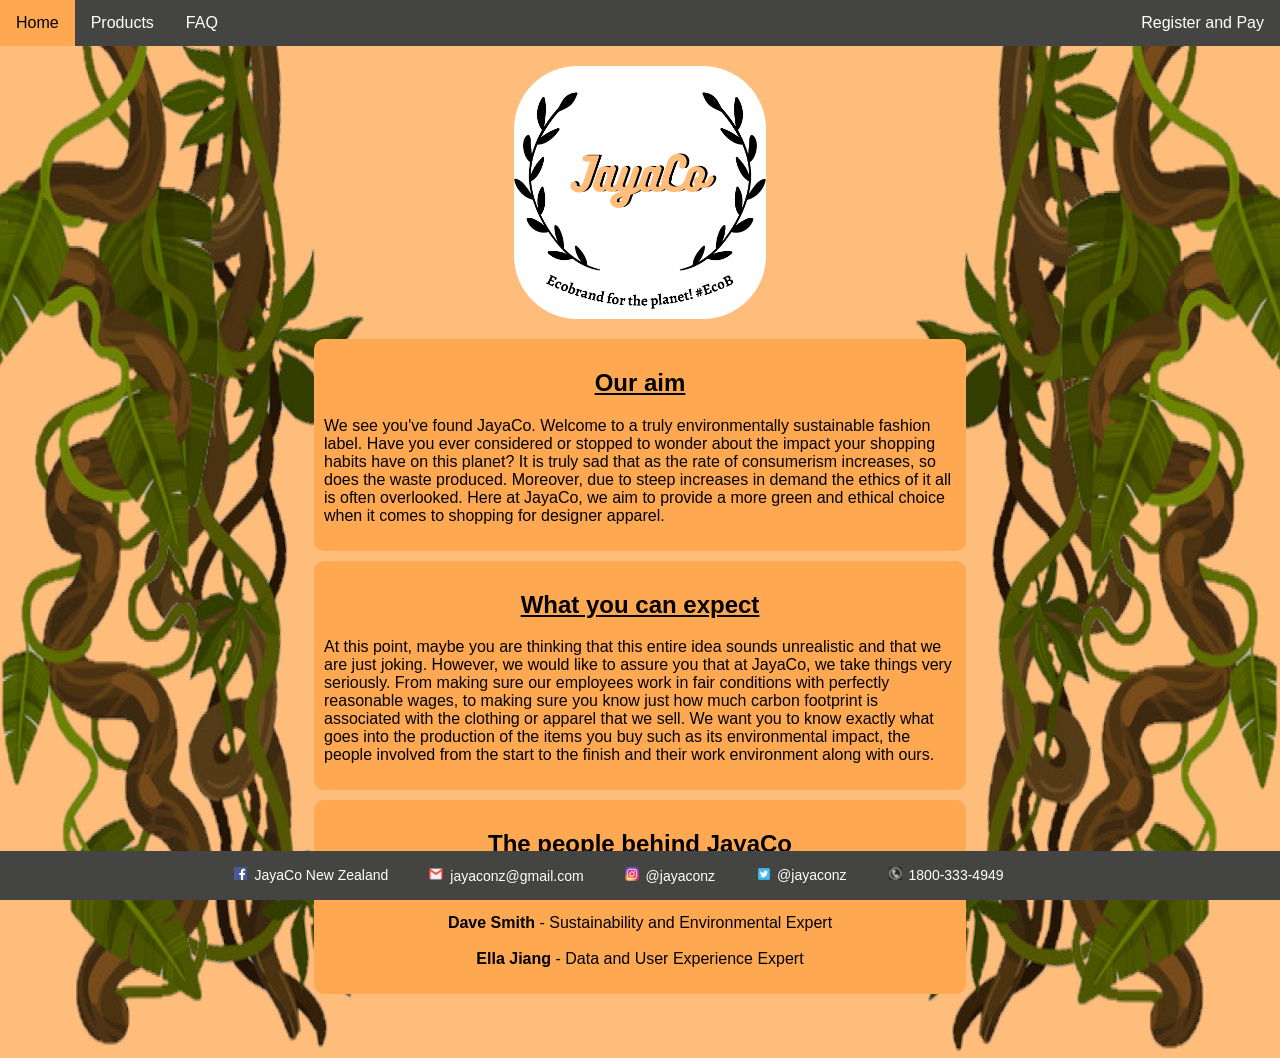
<file: Project/index.html>
<!DOCTYPE html>

<html><!-- Do NOT put any content outside of the HTML tags-->
	<head>
		<title>JayaCo - Home Page</title>
		<link rel= "stylesheet" type="text/css" href="style.css">
		<script src="myscripts.js"></script>
	</head>
	
    <!-- All content visible on the webpage will be inside the body tags below-->
	<body id="index"> 
		<!-- Navigation Bar -->
		<div id="navigation">
			<ul>
				<li><a class="active" href="index.html">Home</a></li>
				<li><a class="inactive" href="products.html">Products</a></li>
				<li><a class="inactive" href="faq.html">FAQ</a></li>
				<li style="float:right"><a class="inactive" href="regpay.html">Register and Pay</a></li>
			</ul>
		</div>
				<br>
				
		<img class="logo" src="JayaCo.png" alt="JayaCo logo">
		
		<!-- Company Aim -->
		<div id="aim">
			<h2>Our aim</h2>
			<p> We see you've found JayaCo. Welcome to a truly environmentally sustainable fashion label. Have you ever considered or stopped to wonder about the impact your shopping habits have on this planet? It is truly sad that as the rate of consumerism increases, so does the waste produced. Moreover, due to steep increases in demand the ethics of it all is often overlooked. Here at JayaCo, we aim to provide a more green and ethical choice when it comes to shopping for designer apparel. </p>
		</div>
		
		<!-- Expectations -->
		<div id="expectation">
			<h2>What you can expect</h2>
			<p> At this point, maybe you are thinking that this entire idea sounds unrealistic and that we are just joking. However, we would like to assure you that at JayaCo, we take things very seriously. From making sure our employees work in fair conditions with perfectly reasonable wages, to making sure you know just how much carbon footprint is associated with the clothing or apparel that we sell. We want you to know exactly what goes into the production of the items you buy such as its environmental impact, the people involved from the start to the finish and their work environment along with ours. </p>
		</div>
		
		<!-- Company Creators -->
		<div id="creators">
			<h2>The people behind JayaCo</h2>
			<dl>
				<dt><b>Alex Tearoa</b> - Clothes and Fashion Design Expert </dt>
					<br>
				<dt><b>Dave Smith</b> - Sustainability and Environmental Expert </dt>
					<br>
				<dt><b>Ella Jiang</b> - Data and User Experience Expert </dt>
				
			</dl>
			
		</div>

		<div id="footer">
			<ul>
				<li class="facebook">JayaCo New Zealand</li>
				<li class="email">jayaconz@gmail.com</li>
				<li class="instagram">@jayaconz</li>
				<li class="twitter">@jayaconz</li>
				<li class="mobile">1800-333-4949</l1>
			</ul>
		</div>

				<br>
				<br>

	</body>
</html>
</file>
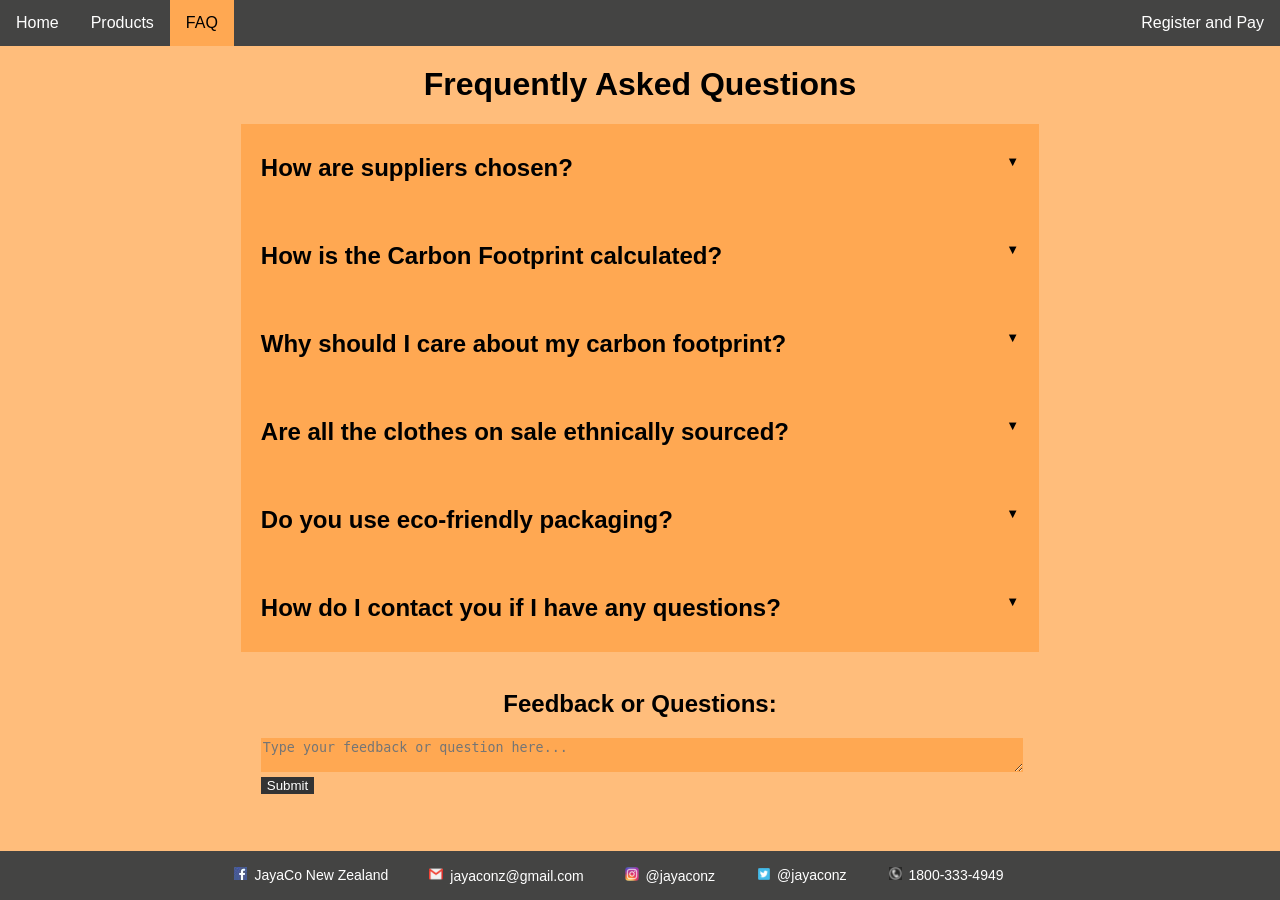
<file: Project/faq.html>
<!DOCTYPE html>

<html><!-- Do NOT put any content outside of the HTML tags-->
	<head>
		<title>JayaCo - FAQs</title>
		<link rel= "stylesheet" type="text/css" href="style.css">
		<script src="myscripts.js"></script>
	</head>
	
    <!-- All content visible on the webpage will be inside the body tags below-->
	<body id="faq"> 
		<!-- Navigation Bar -->
		<div id="navigation">
			<ul>
				<li><a class="inactive" href="index.html">Home</a></li>
				<li><a class="inactive" href="products.html">Products</a></li>
				<li><a class="active" href="faq.html">FAQ</a></li>
				<li style="float:right"><a class="inactive" href="regpay.html">Register and Pay</a></li>
			</ul>
		</div>

			<br>
		
		<!-- FAQ -->
		<h1 class="title">Frequently Asked Questions</h1>
		<div class="faq_div">
		
			<!-- First Question -->
			<div class="faq">
				<h2 class="faq_question" onclick="faqDropdown(1)"> How are suppliers chosen? </h2>
				<p id="faqAns1" class="faq_answer"> We run thorough background checks on supply chains to examine their work ethics, employee wage and working conditions. Furthermore, JayaCo choose suppliers that have the same aim as us that is the make ethically produced and environmentally sustainable fashion. </p>
			</div>
			
			<!-- Second Question -->
			<div class="faq">
				<h2 class="faq_question" onclick="faqDropdown(2)"> How is the Carbon Footprint calculated? </h2>
				<p id="faqAns2" class="faq_answer"> Based on metrics such as shipping distance from production site to main distribution centre and the amount of waste produced. By applying a factor to both of these metrics according to their environmental impact a carbon footprint score is calculated for each item of clothing. This score is used to calculate your carbon footprint according to the number of clothing you wish to purchase. </p>
			</div>
			
			<!-- Third Question -->
			<div class="faq">
				<h2 class="faq_question" onclick="faqDropdown(3)"> Why should I care about my carbon footprint? </h2>
				<p id="faqAns3" class="faq_answer"> During these recent years, there has been an increase in climate change and pollution around the world. Doing our part, even if really small, matters. That is why we created this platform to raise awareness and help give people the choice of sustainability. </p>
			</div>
			
			<!-- Forth Question -->
			<div class="faq">
				<h2 class="faq_question" onclick="faqDropdown(4)"> Are all the clothes on sale ethnically sourced? </h2>
				<p id="faqAns4" class="faq_answer"> JayaCo makes sure that ourselves, the suppliers and companies that we associate with treat their employees with respect, providing them with good working conditions and at least a living wage. We also ensure that our products are sold using fair-trade principles. </p>
			</div>
			
			<!-- Fifth Question -->
			<div class="faq">
				<h2 class="faq_question" onclick="faqDropdown(5)"> Do you use eco-friendly packaging? </h2>
				<p id="faqAns5" class="faq_answer"> All our products are packed using 100% biodegradable packaging. We want to show that we indeed do practice what we preach. </p>
			</div>
			
			<!-- Sixth Question -->
			<div class="faq">
				<h2 class="faq_question" onclick="faqDropdown(6)"> How do I contact you if I have any questions? </h2>
				<p id="faqAns6" class="faq_answer"> There are many ways you can contact us. We are on popular social media platforms such as Facebook, Twitter and Instagram. You can also flick us an email or call our landline. The details can be found below (also on each page of the website). Our landline is responsive from 8am-8pm on weekdays and 10am-5pm on weekends. </p>
			</div>
		</div>
		
			<br>
			
		<!-- Feedback Form -->
		<div id="feedback">
			<h2> Feedback or Questions: </h3>
			<textarea id="message" placeholder="Type your feedback or question here..."></textarea>
				<br>
			<button type="button" onclick="submitFeedback()">Submit</button>
			<p id="sent"></p>
		</div>
	
			<br>
		
		<!-- Page Footer -->
		<div id="footer">
			<ul>
				<li class="facebook">JayaCo New Zealand</li>
				<li class="email">jayaconz@gmail.com</li>
				<li class="instagram">@jayaconz</li>
				<li class="twitter">@jayaconz</li>
				<li class="mobile">1800-333-4949</l1>
			</ul>
		</div>

	</body>
</html>
</file>
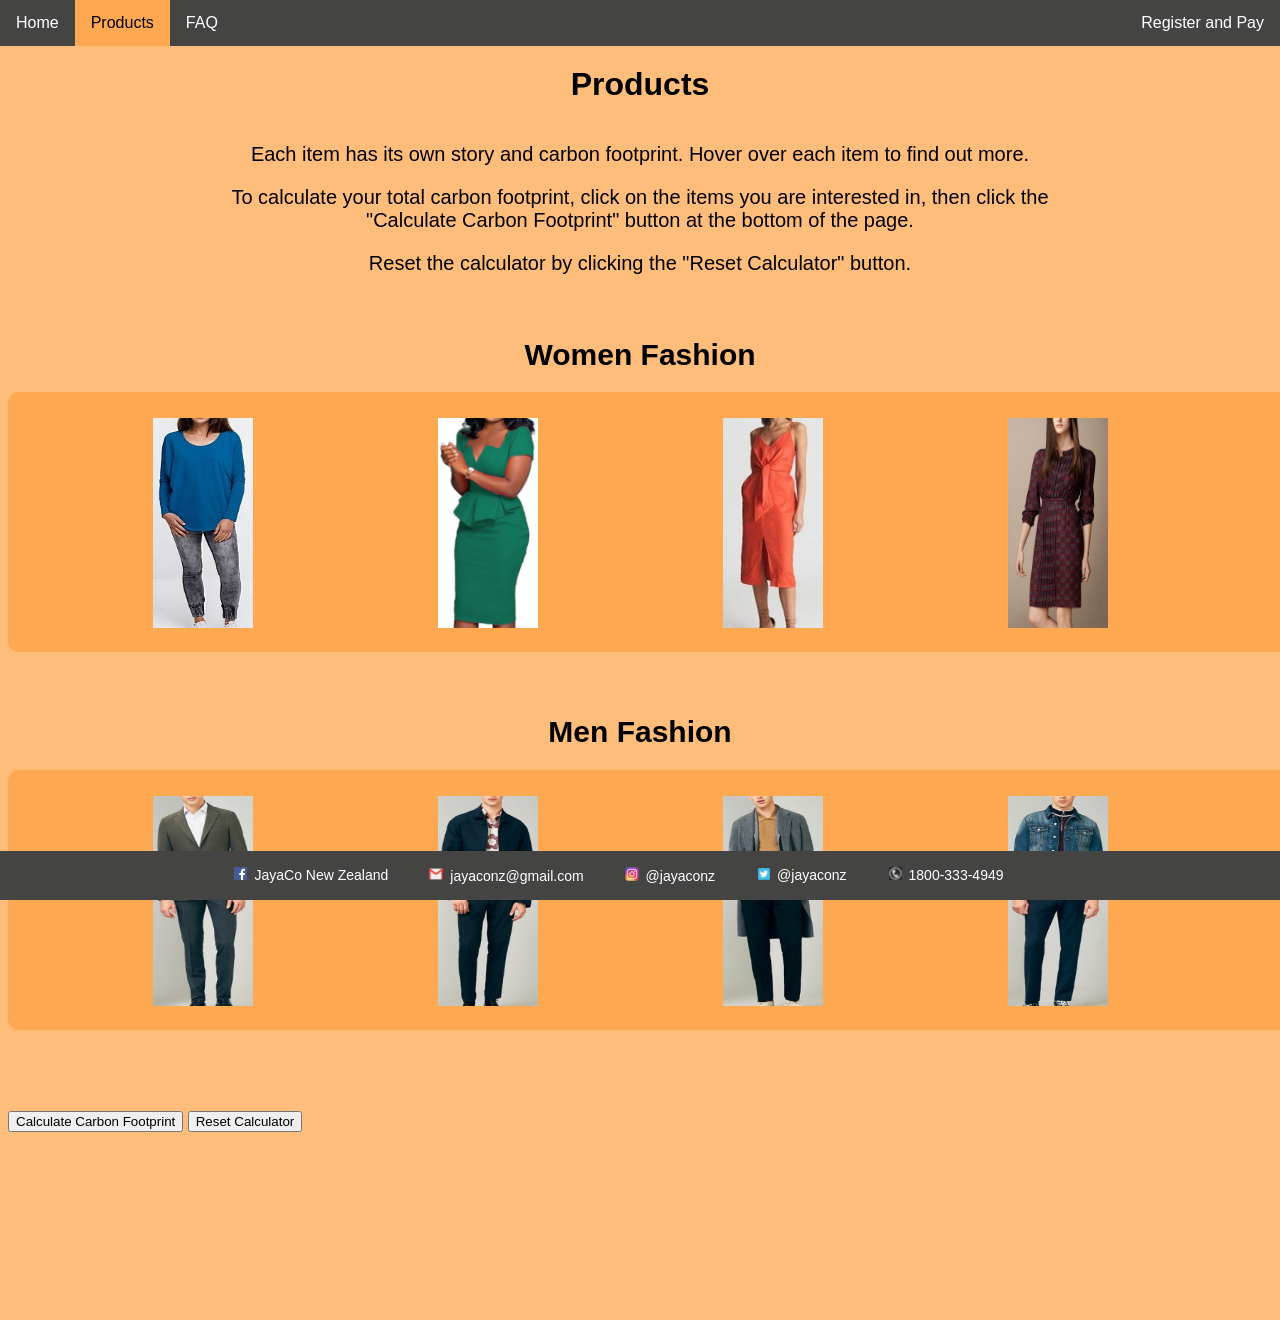
<file: Project/products.html>
<!DOCTYPE html>

<html><!-- Do NOT put any content outside of the HTML tags-->
	<head>
		<title>JayaCo - Products</title>
		<link rel= "stylesheet" type="text/css" href="style.css">
		<script src="myscripts.js"></script>
	</head>
	
    <!-- All content visible on the webpage will be inside the body tags below-->
	<body id="products"> 
	
		<!-- Navigation Bar -->
		<div id="navigation">
			<ul>
				<li><a class="inactive" href="index.html">Home</a></li>
				<li><a class="active" href="products.html">Products</a></li>
				<li><a class="inactive" href="faq.html">FAQ</a></li>
				<li style="float:right"><a class="inactive" href="regpay.html">Register and Pay</a></li>
			</ul>
		</div>
		
			<br>
		
		<!-- Products -->
		<h1 class="title"> Products </h1>
		
		<div id="products_intro">
			<p> Each item has its own story and carbon footprint. Hover over each item to find out more. </p>
			<p> To calculate your total carbon footprint, click on the items you are interested in, then click the "Calculate Carbon Footprint" button at the bottom of the page. </p>
			<p> Reset the calculator by clicking the "Reset Calculator" button. </p>
		</div>
		
		<!-- Women Products -->
		<h1 class="product_title"> Women Fashion </h1>
		
		<div id="women_clothing">
			<ul>
				<li>
					<div class="dropdown1">
						<!-- Product -->
						<img onclick="calculateCarbon(10, 0.5, 35)" src="women blue blouse.jpg" alt="Womens Blue Blouse">
						<!-- Description (Hidden) -->
						<div class="hidden1">
							<p> $35 </p>
							<p><b> Sea Blue Blouse </b></p>
							<p>This vibrant blouse is made using organic dye and 95% recycled materials. Production of this blouse takes place in an eco-friendly warehouse nearby. </p>
							<p class="green"> Shipping distance: 10km </p>
							<p class="green"> Waste produced: 0.5kg </p>
						</div>
						
					</div>
				</li>
				<li>
					<div class="dropdown2">
						<!-- Product -->
						<img onclick="calculateCarbon(20, 0.25, 65)" src="women green dress.jpg" alt="Womens Green Dress">
						<!-- Description (Hidden) -->
						<div class="hidden2">
							<p> $65 </p>
							<p><b> Earthy Flake Green Dress </b></p>
							<p> This stunning formal dress is made-to-order to reduce waste from mass production. Made from upcycling unused items of clothing. 10% of sales proceed to local animal shelters.</p>
							<p class="green"> Shipping distance: 20km </p>
							<p class="green"> Waste produced: 0.25kg </p>
						</div>
						
					</div>
				</li>
				<li>
					<div class="dropdown3">
						<!-- Product -->
						<img onclick="calculateCarbon(45, 0.7, 55)" src="women orange dress.jpg" alt="Womens Orange Dress">
						<!-- Description (Hidden) -->
						<div class="hidden3">
							<p> $55 </p>
							<p><b> Sun Orange Picnic Dress </b></p>
							<p> A comfortable, easy to wear evening dress that is produced by an initiation to give jobs to the disabled while meeting the standard wage and work conditions.</p>
							<p class="green"> Shipping distance: 45km </p>
							<p class="green"> Waste produced: 0.7kg </p>
						</div>
						
					</div>
				</li>
				<li>
					<div class="dropdown4">
						<!-- Product -->
						<img onclick="calculateCarbon(15, 0.2, 60)" src="women print dress.jpg" alt="Womens Print Dress">
						<!-- Description (Hidden) -->
						<div class="hidden4">
							<p> $60 </p>
							<p><b> Classy Print Dress </b></p>
							<p> This fashionable yet classy dress is hand-made by a small eco-friendly business supporting the reduction of chemical waste. Methods used produce minimal waste and labour friendly. </p>
							<p class="green"> Shipping distance: 15km </p>
							<p class="green"> Waste produced: 0.2kg </p>
						</div>
						
					</div>
				</li>
				<li>
					<div class="dropdown5">
						<!-- Product -->
						<img onclick="calculateCarbon(20, 0.15, 55)" src="women rose skirt.jpg" alt="Womens Rose Skirt">
						<!-- Description (Hidden) -->
						<div class="hidden5">
							<p> $55 </p>
							<p><b> Chic White Skirt with Rose Print </b></p>
							<p> Cute, Chic and Clean. Specially designed to use 15% less material from thorough research. Also made using 75% recycled plastic and 15% fabric waste from factories. </p>
							<p class="green"> Shipping distance: 20km </p>
							<p class="green"> Waste produced: 0.15kg </p>
						</div>
						
					</div>
				</li>
			</ul>
		</div>
		
		<!-- Men Products -->
		<h1 class="product_title"> Men Fashion </h1>
		
		<div id="men_clothing">
			<ul>
				<li>
					<div class="dropdown6">
						<!-- Product -->
						<img onclick="calculateCarbon(35, 0.9, 75)" src="men business casual.jpg" alt="Mens Business Casual Outfit">
						<!-- Description (Hidden) -->
						<div class="hidden6">
							<p> $75 </p>
							<p><b> Busy Business Casual Blazer </b></p>
							<p> This work-ready blazer is made to order by proffesional tailors that support the use of organic, reusable and recyclable material while providing a safe learning and working environment to vocational students. </p>
							<p class="green"> Shipping distance: 35km </p>
							<p class="green"> Waste produced: 0.9kg </p>
						</div>	
						
					</div>
				</li>
				<li>
					<div class="dropdown7">
						<!-- Product -->
						<img onclick="calculateCarbon(20, 0.23, 65)" src="men flower print.jpg" alt="Mens Flower Print with Jacket">
						<!-- Description (Hidden) -->
						<div class="hidden7">
							<p> $65 </p>
							<p><b> Flower Print with Navy Blue Jacket </b></p>
							<p> Stylish yet simple, this is a combination that fits any occasion. Jacket is reversible, saving tons of material and shelf-space with increased shelf-life. </p>
							<p class="green"> Shipping distance: 20km </p>
							<p class="green"> Waste produced: 0.23kg </p>
						</div>	
						
					</div>
				</li>
				<li>
					<div class="dropdown8">
						<!-- Product -->
						<img onclick="calculateCarbon(15, 0.5, 60)" src="men grey coat brown collar.jpg" alt="Mens Grey Coat">
						<!-- Description (Hidden) -->
						<div class="hidden8">
							<p> $60 </p>
							<p><b> Grey Coat </b></p>
							<p> This coat is made of synthetic fur engineered in eco labs that aim to reduce the environmental impact of fashion towards the climate and wildlife. </p>
							<p class="green"> Shipping distance: 15km </p>
							<p class="green"> Waste produced: 0.5kg </p>
						</div>	
						
					</div>
				</li>
				<li>
					<div class="dropdown9">
						<!-- Product -->
						<img onclick="calculateCarbon(50, 0.15, 75)" src="men jean jacket.jpg" alt="Mens Jean Jacket">
						<!-- Description (Hidden) -->
						<div class="hidden9">
							<p> $75 </p>
							<p><b> Jeans Jacket </b></p>
							<p> This jeans is produced ethically by factories that take their employee safety and wellbeing seriously while supporting research to reduce the material waste produced. Currently made using 50% recycled fabric. </p>
							<p class="green"> Shipping distance: 50km </p>
							<p class="green"> Waste produced: 0.15kg </p>
						</div>	
						
					</div>
				</li>
				<li>
					<div class="dropdown10">
						<!-- Product -->
						<img onclick="calculateCarbon(26, 0.25, 80)" src="men long coat with jeans.jpg" alt="Mens Long Coat">
						<!-- Description (Hidden) -->
						<div class="hidden10">
							<p> $80 </p>
							<p><b> Long Coat </b></p>
							<p> The perfect outerwear for a chilly night out at town. The stylish look will have people turning heads and even more when they find out its made out of recycled plastic bottles. Look good while saving the planet, it doesn't get better than that. </p>
							<p class="green"> Shipping distance: 26km </p>
							<p class="green"> Waste produced: 0.25kg </p>
						</div>	
						
					</div>
				</li>
			</ul>
		</div>
		
			<br>
		
		<!-- Buttons for calculating carbon footprint and reset button -->
		<button id="calculate" type=button onclick="showCarbon()">Calculate Carbon Footprint</button>
		<button id="reset" type=button onclick="resetCalculator()">Reset Calculator</button>
			
			<br>
			<br>
			<br>
			<br>
		
		<!-- Page Footer -->
		<div id="footer">
			<ul>
				<li class="facebook">JayaCo New Zealand</li>
				<li class="email">jayaconz@gmail.com</li>
				<li class="instagram">@jayaconz</li>
				<li class="twitter">@jayaconz</li>
				<li class="mobile">1800-333-4949</l1>
			</ul>
		</div>
		
	</body>
</html>
</file>
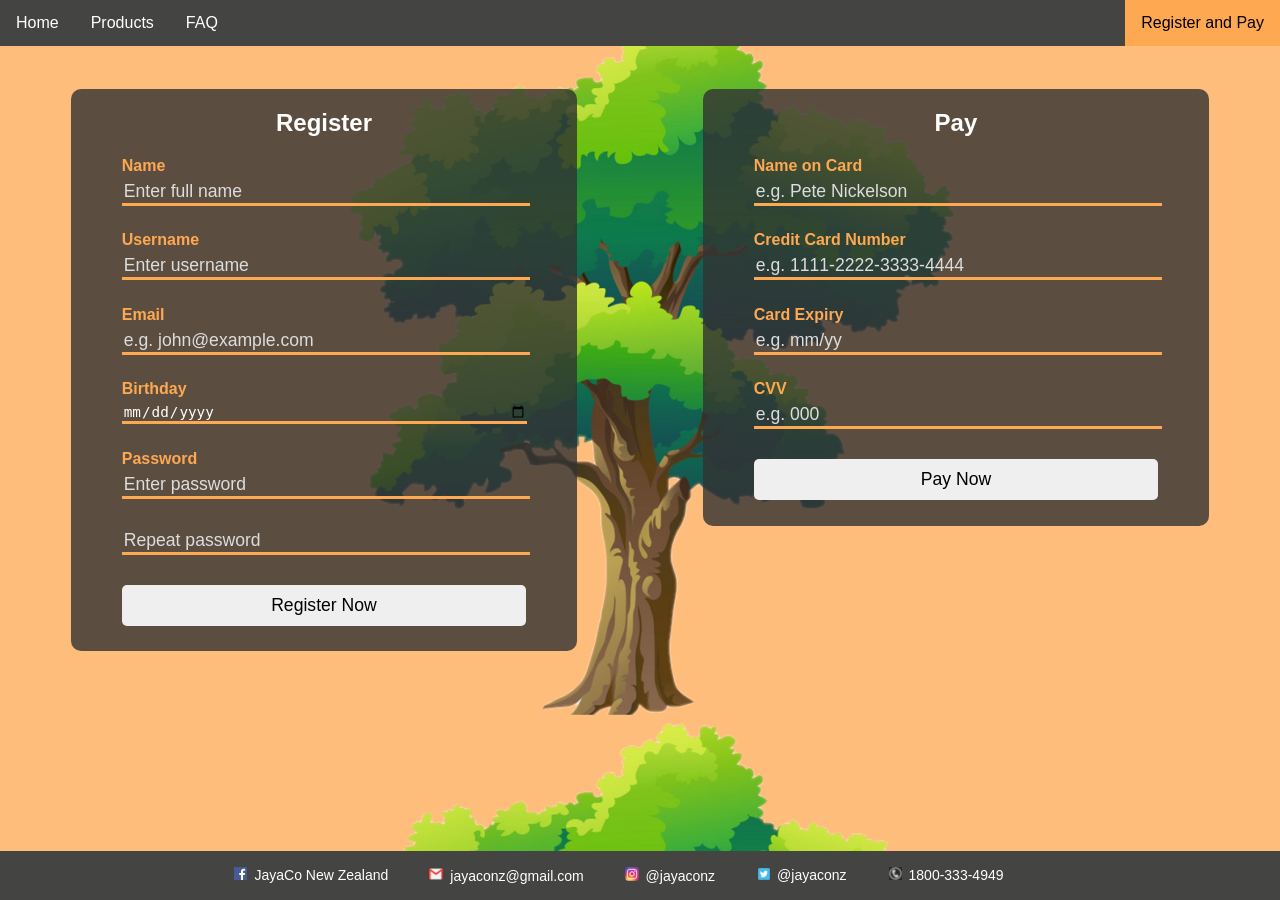
<file: Project/regpay.html>
<!DOCTYPE html>

<html><!-- Do NOT put any content outside of the HTML tags-->
	<head>
		<title>JayaCo - Register and Pay</title>
		<link rel= "stylesheet" type="text/css" href="style.css">
		<script src="myscripts.js"></script>
	</head>
	
    <!-- All content visible on the webpage will be inside the body tags below-->
	<body id="regpay"> 
		<!-- Navigation Bar -->
		<div id="navigation">
			<ul>
				<li><a class="inactive" href="index.html">Home</a></li>
				<li><a class="inactive" href="products.html">Products</a></li>
				<li><a class="inactive" href="faq.html">FAQ</a></li>
				<li style="float:right"><a class="active" href="regpay.html">Register and Pay</a></li>
			</ul>
		</div>

			<br>
		
		<!-- Registration Form -->
		<!-- Extra info from: https://www.w3schools.com/howto/howto_js_password_validation.asp -->
		<div id="register">
			<h2> Register </h2>
			<form name="registration" onsubmit="return validateRegistrationForm()" method="post">
				<!-- Name -->
				<label for="f_name"><b>Name</b></label>
				<input type="text" class="input" name="f_name" placeholder="Enter full name" required oninvalid="this.setCustomValidity('Please fill in your name.')" oninput="this.setCustomValidity('')">
				<!-- Username -->
				<label for="f_user"><b>Username</b></label>
				<input type="text" class="input" name="f_user" placeholder="Enter username" required oninvalid="this.setCustomValidity('Please enter a username.')" oninput="this.setCustomValidity('')">
				<!-- Email -->
				<label for="f_email"><b>Email</b></label>
				<input type="text" class="input" name="f_email" placeholder="e.g. john@example.com" required oninvalid="this.setCustomValidity('Please enter your email address.')" oninput="this.setCustomValidity('')">
				<!-- Birthdate -->
				<label for="f_bday"><b>Birthday</b></label>
				<input type="date" class="input" name="f_bday" required oninvalid="this.setCustomValidity('Enter your birthdate.')" oninput="this.setCustomValidity('')">
				<!-- Password -->
				<label for="f_password"><b>Password</b></label>
				<input type="password" class="input" id="psw" name="f_password" placeholder="Enter password" required oninvalid="this.setCustomValidity('Password must be at least 8 characters long, have one number and one letter.')" oninput="this.setCustomValidity('')">
				<input type="password" class="input" name="f_password2" placeholder="Repeat password">
				<!-- Submit Form -->
				<input type="submit" value="Register Now">
			</form>
		</div>
		
		<!-- Pay -->
		<div id="pay">
			<h2> Pay </h2>
			<form name="payment" onsubmit="return validatePaymentForm()" method="post">
				<!-- Name on Card -->
				<label for="c_name"><b>Name on Card</b></label>
				<input type="text" class="input" name="c_name" placeholder="e.g. Pete Nickelson" required oninvalid="this.setCustomValidity('Enter the name on your card.')" oninput="this.setCustomValidity('')">
				<!-- Card Number -->
				<label for="c_number"><b>Credit Card Number</b></label>
				<input type="text" class="input" name="c_number" placeholder="e.g. 1111-2222-3333-4444" required oninvalid="this.setCustomValidity('Enter your credit card number.')" oninput="this.setCustomValidity('')">
				<!-- Card Expiry -->
				<label for="c_exp"><b>Card Expiry</b></label>
				<input type="text" class="input" name="c_exp" placeholder="e.g. mm/yy" required oninvalid="this.setCustomValidity('Enter the expiry date of your card.')" oninput="this.setCustomValidity('')">
				<!-- CVV number -->
				<label for="c_cvv"><b>CVV</b></label>
				<input type="text" class="input" name="c_cvv" placeholder="e.g. 000" required oninvalid="this.setCustomValidity('Enter the CVV number of your card.')" oninput="this.setCustomValidity('')">
				<!-- Submit Form -->
				<input type="submit" value="Pay Now">
			</form>
		</div>
		
			<br>
			
		<!-- Footer -->
		<div id="footer">
			<ul>
				<li class="facebook">JayaCo New Zealand</li>
				<li class="email">jayaconz@gmail.com</li>
				<li class="instagram">@jayaconz</li>
				<li class="twitter">@jayaconz</li>
				<li class="mobile">1800-333-4949</l1>
			</ul>
		</div>

	</body>
</html>
</file>
<file: Project/style.css>
/* This is your CSS file. You will use this file to style your HTML pages */
/* Style for the Navigation Bar */
#navigation ul {
    list-style-type: none;
    margin: 0;
    padding: 0;
    overflow: hidden;
    background-color: #444443;
    position: fixed;
    top: 0;
    left: 0;
    width: 100%;
    z-index: 1;
}

#navigation li {
    display: inline;
    float: left;
}

#navigation li a {
    display: block;
    text-align: center;
    padding: 14px 16px;
    text-decoration: none;
}

#navigation li a:hover {
    background-color: #333333;
    color: white;
}

/* Highlights the page that the user is currently on */
.active {
    background-color:  #FFA852;
    color: black;
}

.inactive {
    color: white;
}

/* Style for the logo */
.logo {
    width: 20%;
    margin-top: 40px;
    margin-bottom: 20px;
    display: block;
    margin-left: auto;
    margin-right: auto;
    border-radius: 25%;
}

/* Style for title of each page */
.title {
    margin-top: 40px;
    text-align: center;
    border-bottom: #777;
}

/* Style for the main body of the webpages */
body {
    font-family: "Arial";
}

#products, #faq {
    background-color: #FFBD7B;
}

#index {
    background-image: url("index bg.png");
    background-size: 100% 100%;
}

#regpay {
    background-image: url("regpay bg.png");
    background-size: 100% 100%;
}

#aim,
#expectation,
#creators {
    padding: 10px;
    margin-left: auto;
    margin-right: auto;
    margin-top: 10px;
    width: 50%;
    background-color: #FFA852;
    border-radius: 10px;
}

#creators {
    margin-bottom: 20px;
}

#aim h2,
#expectation h2,
#creators h2 {
    text-align: center;
    text-decoration: underline;
}

#creators dl {
    text-align: center;
}

/* Style for the footer of the webpage */
/* Using Flex box for the footer: https://www.w3schools.com/css/css3_flexbox.asp */
#footer {
    bottom: 0;
    left: 0;
    width: 100%;
    position: fixed;
    background-color: #444443;
}

#footer ul {
    display: flex;
    justify-content: center;
    flex-direction: row;
    list-style-type: initial;
    size: 20px;
    overflow: hidden;
}

#footer li {
    float: left;
    margin-right: 5%;
    text-align: center;
    color: white;
    font-size: 14px;
    
}

.facebook { 
    list-style-image: url("fb icon.jpg");
}

.instagram {
    list-style-image: url("ig icon.png");
}

.twitter {
    list-style-image: url("twt icon.png");
}

.mobile {
    list-style-image: url("phone icon.png");
}

.email {
    list-style-image: url("email icon.png");
}

/* Style for the products page */
#products_intro {
    width: 70%;
    margin-left: auto;
    margin-right: auto;
    margin-top: 40px;
}

#products_intro p {
    text-align: center;
    font-size: 20px;
}

.product_title {
    margin-top: 5%;
    font-size: 30px;
    text-align: center;
    
}

#women_clothing,
#men_clothing {
    background-color: #FFA852;
    padding: 10px;
    margin-left: auto;
    margin-right: auto;
    margin-top: 0;
    width: 1475px;
    height: 240px;
    border-radius: 10px;
}

#men_clothing {
    margin-bottom: 5%;
}

#women_clothing ul,
#men_clothing ul {
    list-style-type: none;
}

#women_clothing li, 
#men_clothing li {
    vertical-align: center;
    display: inline;
    float: left;
    margin-left: 95px;
    margin-right: 90px;
    
}

#women_clothing img, 
#men_clothing img {
    height: 210px;
    width: 100px;
}

#women_clothing li img:hover,
#men_clothing li img:hover {
    margin-top: -22px;
    margin-left: -20px;
    height: 252px;
    width: 120px;
    cursor: pointer;
}

.green {
    color: green;
}

/* Dropdowns for each product */
/* https://www.w3schools.com/howto/howto_css_dropdown.asp */
.dropdown1, .dropdown2, .dropdown3, .dropdown4, .dropdown5,
.dropdown6, .dropdown7, .dropdown8, .dropdown9, .dropdown10 {
    position: relative;
    display: inline-block;
}

.hidden1, .hidden2, .hidden3, .hidden4, .hidden5,
.hidden6, .hidden7, .hidden8, .hidden9, .hidden10 {
    display: none;
    position: absolute;
    background-color: #FFA852;
    border-radius: 10px;
    min-width: 200px;
    box-shadow: 0px 8px 16px 0px rgba(0,0,0,0.2);
    z-index: 1;
}

.hidden1 p, .hidden2 p, .hidden3 p, .hidden4 p, .hidden5 p,
.hidden6 p, .hidden7 p, .hidden8 p, .hidden9 p, .hidden10 p {
    display: block;
    text-align: center;
}

.dropdown1:hover .hidden1,.dropdown2:hover .hidden2, .dropdown3:hover .hidden3,
.dropdown4:hover .hidden4, .dropdown5:hover .hidden5, .dropdown6:hover .hidden6,
.dropdown7:hover .hidden7, .dropdown8:hover .hidden8, .dropdown9:hover .hidden9,
.dropdown10:hover .hidden10 {
    display: block;
}

#reset {
    margin-bottom: 10%;
}

/* Style for FAQ page, using clickable dropdowns: https://www.w3schools.com/howto/howto_js_dropdown.asp */
/* Using Flex box for the FAQ page: https://www.w3schools.com/css/css3_flexbox.asp */
.faq_div {
    display: flex;
    justify-content: center;
    flex-direction: column;
}

.faq_question {
    background-color: #FFA852;
    cursor: pointer;
    padding: 30px 20px;
    width: 60%;
    transition: 0.3s;
    margin: auto;
}

.faq_answer {
    margin: auto;
    width: 60%;
    padding: 30px 20px;
    background-color: #444443;
    display: none;
    overflow: hidden;
    color: white;
}

.faq_answer p {
    text-align: center;
    display: block;
}

.faq_question:hover{
    background-color: #333333;
    color: white; 
}

.faq_question:after {
    /*Unicode character for black down-pointing triangle */
    /* https://www.w3schools.com/charsets/ref_utf_geometric.asp */
    content: '\25BC'; 
    font-size: 13px;
    float: right;
    margin-left: 5px;
}

/* Feedback Style on FAQ page*/
#feedback h2{
    text-align: center;
}

#feedback textarea {
    margin-left: 20%;
    width: 60%;
    
    background-color: #FFA852;
    border: none;
}

#feedback button {
    margin-left: 20%;
    background-color: #333333;
    color: white;
    border: none;
}

#feedback p {
    margin-bottom: 5%;
    margin-left: 20%;
}

/* Style for Registration and Pay Forms */
#register, #pay {
    width: 40%;
    height: 50%;
    background-color: rgba(51, 51, 51, 0.8);
    float: left;
    margin: 5% 5% 5% 5%;
    border-radius: 10px;
}

#register h2, #pay h2 {
    text-align: center;
    color: white;
}

#register ::placeholder, #pay ::placeholder{
    color: #DDDDDD;
}

#register input, #pay input {
    width: 80%;
    margin-left: 10%;
    margin-right: 10%;
    margin-bottom: 5%;
    margin-top: 1%;
    font-size: 110%;
    outline: none;
}

#register .input, #pay .input{
    border-top: none;
    border-right: none;
    border-left: none;
    border-bottom: solid;
    border-color: #FFA852;
    background-color: rgba(68, 68, 68, 0);
    color: white;
}

#register label, #pay label{
    color: #FFA852;
    margin-left: 10%;
}

#register input[type=submit], #pay input[type=submit] {
    border-radius: 5px;
    padding-top: 10px;
    padding-bottom: 10px;
    border: none;
}

#register input[type=submit]:hover, #pay input[type=submit]:hover {
    cursor: pointer;
    background-color: #DDDDDD;
}
</file>
